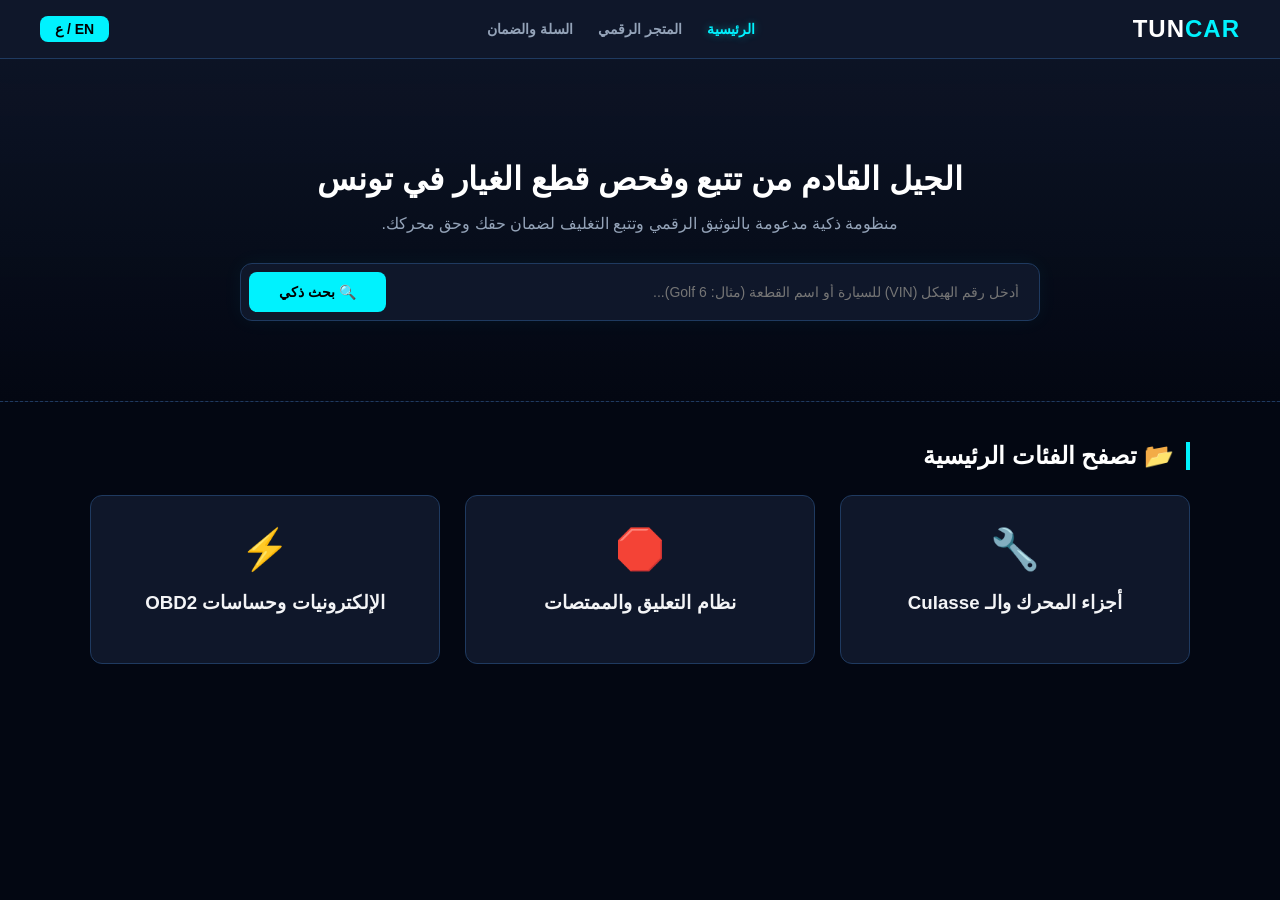
<file: index.html>
<!DOCTYPE html>
<html lang="ar" dir="rtl" id="htmlRoot">
<head>
    <meta charset="UTF-8">
    <meta name="viewport" content="width=device-width, initial-scale=1.0">
    <title>TUNCAR | المنصة الرقمية المتقدمة لقطع الغيار</title>
    <link rel="stylesheet" href="style.css">
</head>
<body>

    <!-- شريط التنقل العلوي الموحد -->
    <nav class="cyber-nav">
        <div class="nav-brand">TUN<span>CAR</span></div>
        <div class="nav-links">
            <a href="index.html" class="active-nav">الرئيسية</a>
            <a href="catalog.html">المتجر الرقمي</a>
            <a href="checkout.html">السلة والضمان</a>
        </div>
        <button class="btn-cyber" style="width:auto; padding:5px 15px;" onclick="toggleLanguage()">EN / ع</button>
    </nav>

    <!-- الهيرو والبحث الذكي -->
    <header class="hero-section">
        <div class="hero-container">
            <h1 id="lbl-hero-title">الجيل القادم من تتبع وفحص قطع الغيار في تونس</h1>
            <p id="lbl-hero-desc">منظومة ذكية مدعومة بالتوثيق الرقمي وتتبع التغليف لضمان حقك وحق محركك.</p>
            
            <div class="search-wrapper">
                <div class="search-box">
                    <input type="text" id="vinSearchInput" placeholder="أدخل رقم الهيكل (VIN) للسيارة أو اسم القطعة (مثال: Golf 6)...">
                    <button class="btn-cyber" style="width: auto; padding: 0 30px;" onclick="handleMainSearch()">🔍 بحث ذكي</button>
                </div>
            </div>
        </div>
    </header>

    <!-- أقسام القطع الرئيسية -->
    <main class="container">
        <h2 class="section-title" id="lbl-cats-title">📂 تصفح الفئات الرئيسية</h2>
        <div class="categories-grid">
            <div class="cat-card" onclick="window.location.href='catalog.html?cat=engine'">
                <div class="cat-icon">🔧</div>
                <h3>أجزاء المحرك والـ Culasse</h3>
            </div>
            <div class="cat-card" onclick="window.location.href='catalog.html?cat=suspension'">
                <div class="cat-icon">🛑</div>
                <h3>نظام التعليق والممتصات</h3>
            </div>
            <div class="cat-card" onclick="window.location.href='catalog.html?cat=electronics'">
                <div class="cat-icon">⚡</div>
                <h3>الإلكترونيات وحساسات OBD2</h3>
            </div>
        </div>
    </main>

    <script src="app.js"></script>
</body>
</html>
</file>
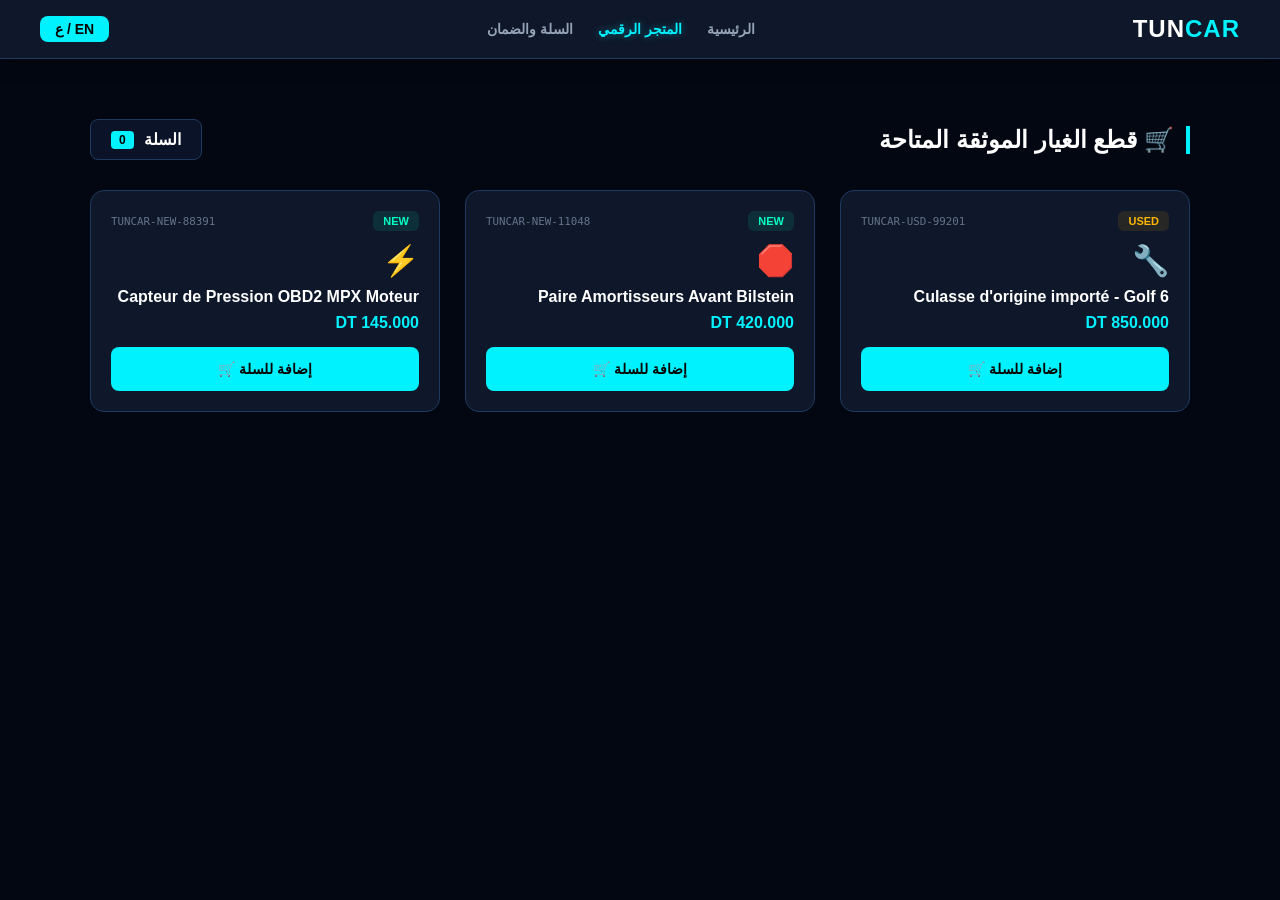
<file: catalog.html>
<!DOCTYPE html>
<html lang="ar" dir="rtl" id="htmlRoot">
<head>
    <meta charset="UTF-8">
    <meta name="viewport" content="width=device-width, initial-scale=1.0">
    <title>TUNCAR | المتجر الرقمي</title>
    <link rel="stylesheet" href="style.css">
</head>
<body>

    <nav class="cyber-nav">
        <div class="nav-brand">TUN<span>CAR</span></div>
        <div class="nav-links">
            <a href="index.html">الرئيسية</a>
            <a href="catalog.html" class="active-nav">المتجر الرقمي</a>
            <a href="checkout.html">السلة والضمان</a>
        </div>
        <button class="btn-cyber" style="width:auto; padding:5px 15px;" onclick="toggleLanguage()">EN / ع</button>
    </nav>

    <main class="container" style="margin-top: 40px;">
        <div style="display:flex; justify-content:space-between; align-items:center; margin-bottom:30px;">
            <h2 class="section-title" id="lbl-catalog-title" style="margin:0;">🛒 قطع الغيار الموثقة المتاحة</h2>
            <div class="cart-badge-btn" onclick="window.location.href='checkout.html'">
                <span>السلة</span> <strong id="cartGlobalCount">0</strong>
            </div>
        </div>

        <!-- شبكة المنتجات -->
        <div class="products-grid" id="catalogProductsGrid">
            <!-- سيتم توليد المنتجات ديناميكياً عبر الجافا سكريبت -->
        </div>
    </main>

    <script src="app.js"></script>
</body>
</html>
</file>
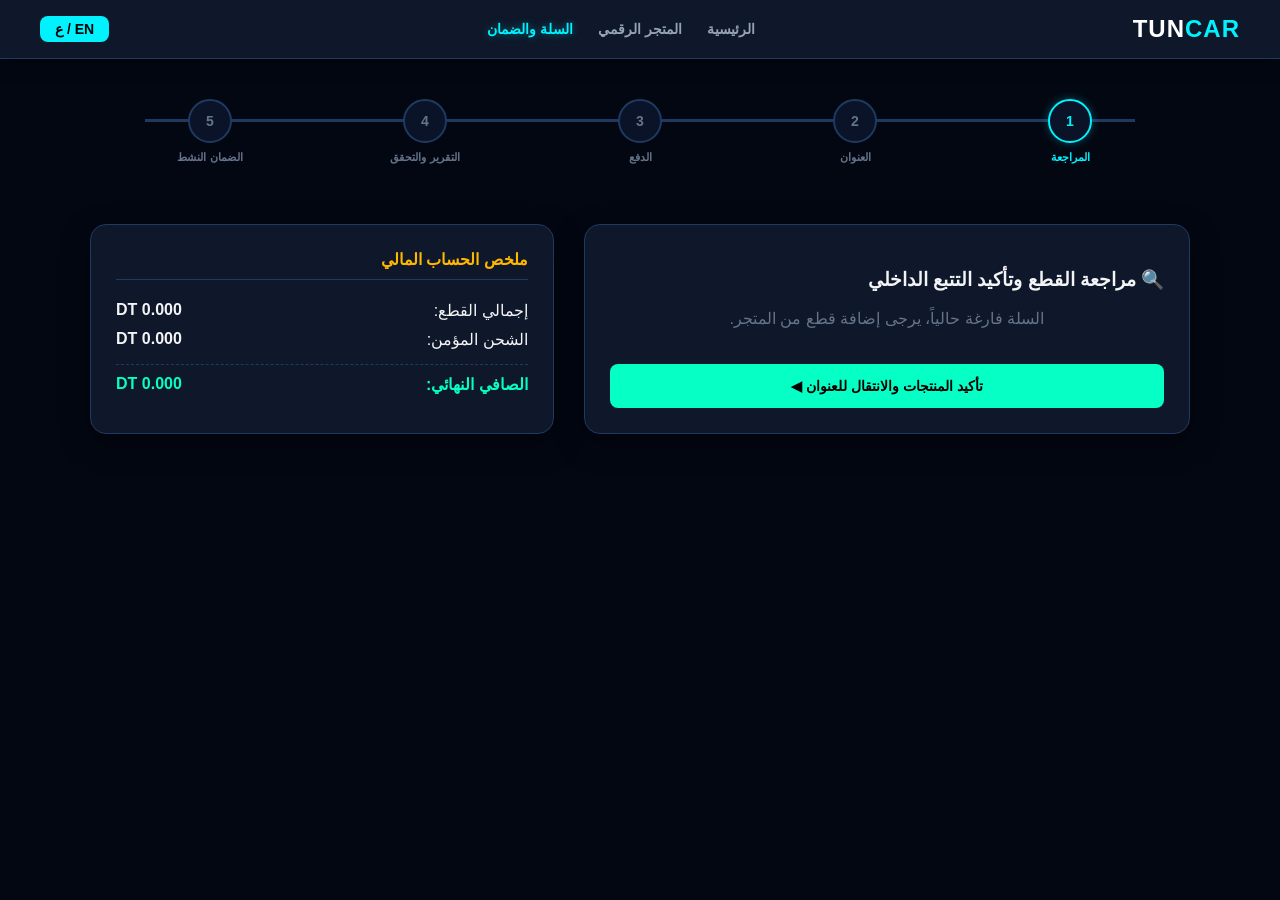
<file: checkout.html>
<!DOCTYPE html>
<html lang="ar" dir="rtl" id="htmlRoot">
<head>
    <meta charset="UTF-8">
    <meta name="viewport" content="width=device-width, initial-scale=1.0">
    <title>TUNCAR | منظومة الضمان والتتبع الرقمي</title>
    <link rel="stylesheet" href="style.css">
</head>
<body>

    <nav class="cyber-nav">
        <div class="nav-brand">TUN<span>CAR</span></div>
        <div class="nav-links">
            <a href="index.html">الرئيسية</a>
            <a href="catalog.html">المتجر الرقمي</a>
            <a href="checkout.html" class="active-nav">السلة والضمان</a>
        </div>
        <button class="btn-cyber" style="width:auto; padding:5px 15px;" onclick="toggleLanguage()">EN / ع</button>
    </nav>

    <!-- التايم لاين الرقمي المشترك للمراحل الخمس -->
    <div class="timeline-container">
        <div class="timeline-line"></div>
        <div class="timeline-line-progress" id="timelineProgress"></div>
        
        <div class="timeline-step active" id="step1"><div class="step-node">1</div><div class="step-label" id="tl-step1">المراجعة</div></div>
        <div class="timeline-step" id="step2"><div class="step-node">2</div><div class="step-label" id="tl-step2">العنوان</div></div>
        <div class="timeline-step" id="step3"><div class="step-node">3</div><div class="step-label" id="tl-step3">الدفع</div></div>
        <div class="timeline-step" id="step4"><div class="step-node">4</div><div class="step-label" id="tl-step4">التقرير والتحقق</div></div>
        <div class="timeline-step" id="step5"><div class="step-node">5</div><div class="step-label" id="tl-step5">الضمان النشط</div></div>
    </div>

    <!-- ================= المرحلة 1: مراجعة القطع وتأكيدها ================= -->
    <div class="checkout-step-panel active-panel" id="panel-validation">
        <div class="cart-layout">
            <div class="main-card">
                <h3 id="lbl-validation-title">🔍 مراجعة القطع وتأكيد التتبع الداخلي</h3>
                <div id="validationItemsContainer"></div>
                <button class="btn-cyber" style="background:var(--cyber-green); margin-top:20px;" onclick="nextToAddress()" id="btn-to-address">تأكيد المنتجات والانتقال للعنوان ◀</button>
            </div>
            <div class="side-card" id="miniCartSummary1"></div>
        </div>
    </div>

    <!-- ================= المرحلة 2: اختيار العنوان ================= -->
    <div class="checkout-step-panel" id="panel-address">
        <div class="cart-layout">
            <div class="main-card">
                <h3 id="lbl-address-title">📍 تحديد عنوان شحن الشحنة</h3>
                <div class="address-grid" id="savedAddressesGrid"></div>
                <div id="newAddressFormContainer" style="display:none; border-top: 1px dashed var(--border-blue); padding-top:15px; margin-top:15px;">
                    <div class="form-group">
                        <label id="lbl-new-addr-input">اكتب العنوان الجديد بالتفصيل هنا</label>
                        <input type="text" id="customAddressInput" placeholder="مدينة تونس، نهج الحرية...">
                    </div>
                </div>
                <div class="profile-redirect-note">
                    <span id="lbl-profile-note">⚠️ يمكنك إدارة العناوين الدائمة من ملفك الشخصي فقط.</span>
                    <span class="profile-link" onclick="alert('الانتقال لصفحة البروفايل...')">تعديل ⚙️</span>
                </div>
                <div style="display:flex; gap:10px; margin-top:20px;">
                    <button class="btn-cyber" style="background:#334155; color:#fff;" onclick="prevToValidation()">◀ السابق</button>
                    <button class="btn-cyber" onclick="submitAddressSelection()" id="btn-to-payment">تأكيد العنوان والانتقال للدفع ◀</button>
                </div>
            </div>
            <div class="side-card" id="miniCartSummary2"></div>
        </div>
    </div>

    <!-- ================= المرحلة 3: الدفع ================= -->
    <div class="checkout-step-panel" id="panel-payment">
        <div class="cart-layout" style="grid-template-columns: 1fr;">
            <div class="main-card" style="max-width:600px; margin: 0 auto; width:100%;">
                <h3 id="lbl-payment-title">💳 خيارات الدفع الآمن</h3>
                <div class="form-group">
                    <label id="lbl-payment-method">اختر طريقة الدفع المفضلة</label>
                    <select id="paymentMethod" onchange="togglePaymentGateway()">
                        <option value="cod">الدفع عند الاستلام (Cash on Delivery)</option>
                        <option value="card">البطاقة البنكية الوطنية والدولية (Credit Card)</option>
                    </select>
                </div>
                <div id="clickToPayGateway" style="display:none;">
                    <div class="click-to-pay-container">
                        <div class="ctp-logo">click to pay</div>
                        <p style="font-size:13px; color:#555; margin:10px 0 20px 0;">بوابة مشفرة ومؤمنة بالتعاون مع الموزع المالي الرسمي.</p>
                        <div class="form-group" style="text-align:start;">
                            <label style="color:#333;">رقم الهاتف المربوط بالبطاقة / البريد الإلكتروني</label>
                            <input type="text" style="background:#f1f5f9; color:#000; border-color:#cbd5e1;" placeholder="username@domain.com">
                        </div>
                    </div>
                </div>
                <div style="display:flex; gap:10px; margin-top:20px;">
                    <button class="btn-cyber" style="background:#334155; color:#fff;" onclick="prevToAddress()">◀ السابق</button>
                    <button class="btn-cyber" style="background:var(--cyber-amber);" onclick="nextToTracking()" id="btn-confirm-pay">🔒 إتمام الدفع وتوليد الفاتورة</button>
                </div>
            </div>
        </div>
    </div>

    <!-- ================= المرحلة 4: التقرير والاستلام وتفعيل الضمان ================= -->
    <div class="checkout-step-panel" id="panel-tracking">
        <div class="main-card" style="max-width:800px; margin:0 auto; width:100%;">
            <h3 id="lbl-report-title">📦 تقرير فتح العلبة واستلام الطرد</h3>
            <div class="instruction-box">
                <strong style="color:var(--cyber-amber); font-size:14px;" id="lbl-inst-header">🚨 شروط تصوير فك التغليف لتفعيل الضمان المعتمد:</strong>
                <ul class="instruction-list">
                    <li id="lbl-inst-li1">يجب أن تكون <strong>الإضاءة جيدة والعدسة واضحة</strong> تماماً دون تقطيع.</li>
                    <li id="lbl-inst-li2">ابدأ التصوير بـ <strong>إظهار بوليصة الشحن والباركود الخاص بالمنصة</strong>.</li>
                    <li id="lbl-inst-li3">قم بفتح الصندوق وتدوير قطعة الغيار أمام الكاميرا لتأكيد سلامتها الميكانيكية.</li>
                </ul>
            </div>
            <div class="upload-grid">
                <div class="upload-dropzone">
                    <div class="icon">📸</div> <span style="font-size:13px;" id="lbl-upload-img">ارفع صورة الطرد الخارجي</span>
                    <input type="file" id="unboxingImageInput" accept="image/*" onchange="handleFileChange(this, 'img-status')">
                    <div class="filename" id="img-status"></div>
                </div>
                <div class="upload-dropzone">
                    <div class="icon">🎥</div> <span style="font-size:13px;" id="lbl-upload-vid">ارفع فيديو فتح العلبة (Unboxing)</span>
                    <input type="file" id="unboxingVideoInput" accept="video/*" onchange="handleFileChange(this, 'vid-status')">
                    <div class="filename" id="vid-status"></div>
                </div>
            </div>
            <div class="check-question-card">
                <strong style="font-size:13px; color:#fff;" id="lbl-q1">1. هل يوجد أي أوراق، كروت، أو شهادات ضمان داخل العلبة؟</strong>
                <div class="check-options-row">
                    <button class="check-option-btn" id="q1-yes" onclick="selectQuestionOption('q1', 'yes')">نعم، متوفرة بحالة ممتازة</button>
                    <button class="check-option-btn danger-choice" id="q1-no" onclick="selectQuestionOption('q1', 'no')">لا توجد أي أوراق</button>
                </div>
            </div>
            <div class="check-question-card">
                <strong style="font-size:13px; color:#fff;" id="lbl-q2">2. هل تحمل العلبة الخارجية أي عيوب، ثقوب، تمزيق أو تلفيات شحن؟</strong>
                <div class="check-options-row">
                    <button class="check-option-btn" id="q2-no" onclick="selectQuestionOption('q2', 'no')">سليمة تماماً</button>
                    <button class="check-option-btn danger-choice" id="q2-yes" onclick="selectQuestionOption('q2', 'yes')">نعم، يوجد تلفيات واضحة</button>
                </div>
            </div>
            <button class="btn-cyber" style="background:var(--cyber-green); margin-top:15px;" onclick="validateAndSubmitReport()" id="btn-submit-report">🚀 تفعيل الضمان وإرسال التقرير</button>
        </div>
    </div>

    <!-- ================= المرحلة 5: الضمان النشط والعداد اللحظي ================= -->
    <div class="checkout-step-panel" id="panel-completed">
        <div class="main-card" style="max-width:700px; margin: 0 auto; text-align:center;">
            <div style="font-size:50px; color:var(--cyber-green);">✓</div>
            <h2 id="lbl-completed-title" style="color:var(--cyber-green); margin-top:5px;">منظومة الضمان نشطة الآن</h2>
            <p id="lbl-warranty-started" style="color:var(--cyber-amber); font-weight:bold; margin-bottom:10px;">بدأت فترة الضمان الرسمية</p>
            
            <div class="countdown-display">
                <div class="countdown-block"><div class="countdown-num" id="cd-days">365</div><div class="countdown-lbl" id="lbl-cd-days">يوم</div></div>
                <div class="countdown-block"><div class="countdown-num" id="cd-hours">00</div><div class="countdown-lbl" id="lbl-cd-hours">ساعة</div></div>
                <div class="countdown-block"><div class="countdown-num" id="cd-mins">00</div><div class="countdown-lbl" id="lbl-cd-mins">دقيقة</div></div>
                <div class="countdown-block"><div class="countdown-num" id="cd-secs">00</div><div class="countdown-lbl" id="lbl-cd-secs">ثانية</div></div>
            </div>

            <div style="border-top: 1px dashed var(--border-blue); padding-top:20px; margin-top:20px;">
                <h4 style="margin: 0 0 10px 0; color:#fff;" id="lbl-playback-header">فيديو التحقق المرسل من قبلك</h4>
                <div class="media-playback-wrapper"><video id="unboxingPlayback" controls></video></div>
                <div>
                    <span style="font-size:13px; color:#94a3b8;" id="lbl-review-status">حالة التوثيق من لجنة المنصة:</span><br>
                    <div class="verification-badge badge-pending" id="adminStatusBadge">
                        <span id="badgeIcon">⏳</span> <span id="badgeText">قيد المراجعة الفنية</span>
                    </div>
                </div>
            </div>

            <div class="simulator-control-panel">
                <div class="simulator-title">🎛️ وحدة محاكاة إدارة المنصة لغرض التجربة</div>
                <div style="display:flex; gap:10px; justify-content:center;">
                    <button class="btn-cyber" style="background:var(--cyber-green); color:#000; width:auto; font-size:11px;" onclick="simulateAdminReview('verified')">تأكيد ✅</button>
                    <button class="btn-cyber" style="background:var(--cyber-amber); color:#000; width:auto; font-size:11px;" onclick="simulateAdminReview('pending')">انتظار ⏳</button>
                    <button class="btn-cyber" style="background:var(--cyber-red); color:#fff; width:auto; font-size:11px;" onclick="simulateAdminReview('unclear')">غير واضح ⚠️</button>
                </div>
            </div>
            <button class="btn-cyber" style="margin-top:25px;" onclick="resetWholeProcess()" id="btn-return-home">العودة للمنصة الرئيسية</button>
        </div>
    </div>

    <script src="app.js"></script>
</body>
</html>
</file>
<file: style.css>
:root {
    --primary-dark: #0b1329;
    --bg-main: #030712;
    --cyber-blue: #00f2fe;
    --cyber-green: #05ffc5;
    --cyber-amber: #ffb800;
    --cyber-red: #ef4444;
    --text-light: #f3f4f6;
    --border-blue: #1f3a60;
    --bg-card: #0f172a;
}

body {
    font-family: 'Segoe UI', Tahoma, Geneva, Verdana, sans-serif;
    background-color: var(--bg-main); color: var(--text-light);
    margin: 0; padding: 0; text-align: start;
}

.container { max-width: 1100px; margin: 0 auto; padding: 20px; }
.section-title { color: #fff; border-right: 4px solid var(--cyber-blue); padding-right: 12px; margin-bottom: 25px; }
html[dir="ltr"] .section-title { border-right: none; border-left: 4px solid var(--cyber-blue); padding-left: 12px; padding-right: 0; }

/* شريط التنقل */
.cyber-nav {
    display: flex; justify-content: space-between; align-items: center;
    background: var(--bg-card); border-bottom: 1px solid var(--border-blue);
    padding: 15px 40px; box-shadow: 0 4px 20px rgba(0,0,0,0.3);
}
.nav-brand { font-size: 24px; font-weight: 900; color: #fff; letter-spacing: 1px; }
.nav-brand span { color: var(--cyber-blue); }
.nav-links { display: flex; gap: 25px; }
.nav-links a { color: #94a3b8; text-decoration: none; font-size: 14px; font-weight: bold; transition: 0.2s; }
.nav-links a:hover, .nav-links a.active-nav { color: var(--cyber-blue); text-shadow: 0 0 8px rgba(0,242,254,0.4); }

/* الهيرو والبحث */
.hero-section { background: linear-gradient(180deg, rgba(15,23,42,0.8) 0%, var(--bg-main) 100%); padding: 80px 20px; text-align: center; border-bottom: 1px dashed var(--border-blue); }
.hero-container { max-width: 800px; margin: 0 auto; }
.hero-container h1 { font-size: 32px; color: #fff; margin-bottom: 15px; }
.hero-container p { color: #94a3b8; font-size: 16px; margin-bottom: 30px; }
.search-wrapper { background: var(--bg-card); padding: 8px; border-radius: 12px; border: 1px solid var(--border-blue); box-shadow: 0 0 20px rgba(0,242,254,0.05); }
.search-box { display: flex; gap: 10px; }
.search-box input { flex: 1; background: transparent; border: none; padding: 12px; color: #fff; font-size: 14px; outline: none; }

/* شبكات الفئات والمنتجات */
.categories-grid, .products-grid { display: grid; grid-template-columns: repeat(auto-fill, minmax(280px, 1fr)); gap: 25px; margin-top: 20px; }
.cat-card { background: var(--bg-card); border: 1px solid var(--border-blue); border-radius: 12px; padding: 30px 20px; text-align: center; cursor: pointer; transition: 0.3s; }
.cat-card:hover { transform: translateY(-5px); border-color: var(--cyber-blue); box-shadow: 0 10px 25px rgba(0,242,254,0.1); }
.cat-icon { font-size: 40px; margin-bottom: 15px; }

.product-card { background: var(--bg-card); border: 1px solid var(--border-blue); border-radius: 14px; padding: 20px; display: flex; flex-direction: column; justify-content: space-between; transition: 0.2s; }
.product-card:hover { border-color: var(--cyber-green); }
.prod-meta { display: flex; justify-content: space-between; align-items: center; margin-bottom: 12px; }
.badge-condition { padding: 4px 10px; border-radius: 6px; font-size: 11px; font-weight: bold; }
.badge-new { background: rgba(5,255,197,0.1); color: var(--cyber-green); }
.badge-used { background: rgba(255,184,0,0.1); color: var(--cyber-amber); }

.cart-badge-btn { background: var(--primary-dark); border: 1px solid var(--border-blue); padding: 10px 20px; border-radius: 8px; cursor: pointer; color: #fff; font-weight: bold; display: flex; gap: 10px; align-items: center; }
.cart-badge-btn strong { background: var(--cyber-blue); color: #000; padding: 2px 8px; border-radius: 4px; font-size: 12px; }

/* ستايلات صفحة الدفع والتايم لاين السابقة المدمجة */
.timeline-container { display: flex; justify-content: space-between; align-items: center; max-width: 950px; margin: 40px auto; position: relative; padding: 0 20px; }
.timeline-line { position: absolute; top: 20px; left: 0; right: 0; height: 3px; background: var(--border-blue); z-index: 1; }
.timeline-line-progress { position: absolute; top: 20px; right: 0; left: unset; height: 3px; background: var(--cyber-green); z-index: 2; width: 0%; transition: all 0.4s ease; }
html[dir="ltr"] .timeline-line-progress { left: 0; right: unset; }
.timeline-step { display: flex; flex-direction: column; align-items: center; z-index: 3; position: relative; width: 90px; }
.step-node { width: 40px; height: 40px; background: var(--primary-dark); border: 2px solid var(--border-blue); border-radius: 50%; display: flex; align-items: center; justify-content: center; font-weight: bold; font-size: 14px; color: #64748b; transition: 0.3s; }
.step-label { font-size: 11px; font-weight: bold; color: #64748b; margin-top: 8px; white-space: nowrap; }
.timeline-step.active .step-node { border-color: var(--cyber-blue); color: var(--cyber-blue); box-shadow: 0 0 10px rgba(0,242,254,0.3); }
.timeline-step.active .step-label { color: var(--cyber-blue); }
.timeline-step.completed .step-node { background: var(--cyber-green); border-color: var(--cyber-green); color: #000; }
.timeline-step.completed .step-label { color: var(--cyber-green); }

.checkout-step-panel { display: none; animation: fadeIn 0.4s ease; padding: 20px; }
.checkout-step-panel.active-panel { display: block; }
.cart-layout { display: grid; grid-template-columns: 1.7fr 1.3fr; gap: 30px; max-width: 1100px; margin: 0 auto; }
@media (max-width: 850px) { .cart-layout { grid-template-columns: 1fr; } }
.main-card, .side-card { background: var(--bg-card); border: 1px solid var(--border-blue); border-radius: 16px; padding: 25px; box-shadow: 0 10px 30px rgba(0,0,0,0.4); }

.cart-item-row { display: flex; justify-content: space-between; align-items: center; background: var(--primary-dark); padding: 15px; border-radius: 10px; border: 1px solid rgba(31, 58, 96, 0.4); margin-bottom: 12px; }
.qty-control { display: flex; align-items: center; gap: 8px; background: var(--bg-main); border-radius: 6px; padding: 4px; border: 1px solid var(--border-blue); }
.qty-btn { background: transparent; border: none; color: #fff; cursor: pointer; font-size: 16px; width: 20px; }
.qty-btn:disabled { color: #475569; cursor: not-allowed; }

.address-grid { display: grid; grid-template-columns: 1fr 1fr; gap: 15px; margin: 20px 0; }
@media (max-width: 600px) { .address-grid { grid-template-columns: 1fr; } }
.address-card { background: var(--primary-dark); border: 2px solid var(--border-blue); padding: 15px; border-radius: 10px; cursor: pointer; position: relative; }
.address-card.selected { border-color: var(--cyber-blue); background: rgba(0, 242, 254, 0.03); }
.address-card input[type="radio"] { position: absolute; top: 15px; left: 15px; margin: 0; cursor: pointer; }
html[dir="rtl"] .address-card input[type="radio"] { left: unset; right: 15px; }
.address-card-content { padding-left: 25px; }
html[dir="rtl"] .address-card-content { padding-left: 0; padding-right: 25px; }

.instruction-box { background: rgba(0, 242, 254, 0.03); border: 1px solid var(--border-blue); border-radius: 12px; padding: 20px; margin-bottom: 25px; }
.instruction-list { margin: 12px 0 0 0; padding-inline-start: 20px; font-size: 13px; color: #94a3b8; line-height: 1.6; }
.instruction-list li strong { color: var(--cyber-blue); }

.upload-grid { display: grid; grid-template-columns: 1fr 1fr; gap: 20px; margin: 20px 0; }
@media (max-width: 600px) { .upload-grid { grid-template-columns: 1fr; } }
.upload-dropzone { border: 2px dashed var(--border-blue); border-radius: 12px; padding: 25px; text-align: center; background: rgba(31, 58, 96, 0.1); cursor: pointer; position: relative; }
.upload-dropzone input[type="file"] { position: absolute; top: 0; left: 0; width: 100%; height: 100%; opacity: 0; cursor: pointer; }
.upload-dropzone .icon { font-size: 32px; color: var(--cyber-blue); margin-bottom: 8px; }
.upload-dropzone .filename { font-size: 12px; color: var(--cyber-green); margin-top: 8px; font-weight: bold; word-break: break-all; }

.check-question-card { background: var(--primary-dark); border: 1px solid var(--border-blue); padding: 18px; border-radius: 10px; margin-bottom: 15px; }
.check-options-row { display: flex; gap: 20px; margin-top: 10px; }
.check-option-btn { flex: 1; padding: 10px; background: var(--bg-main); border: 1px solid var(--border-blue); border-radius: 6px; cursor: pointer; text-align: center; font-weight: bold; font-size: 13px; transition: all 0.2s; color:#fff; }
.check-option-btn.selected { border-color: var(--cyber-blue); background: rgba(0, 242, 254, 0.1); color: var(--cyber-blue); }
.check-option-btn.selected.danger-choice { border-color: var(--cyber-red); background: rgba(239, 68, 68, 0.1); color: var(--cyber-red); }

.countdown-display { display: flex; justify-content: center; gap: 15px; margin: 25px 0; }
.countdown-block { background: linear-gradient(135deg, var(--primary-dark), #030712); border: 2px solid var(--border-blue); border-radius: 12px; padding: 15px; min-width: 80px; text-align: center; box-shadow: 0 0 15px rgba(0, 242, 254, 0.1); }
.countdown-num { font-size: 36px; font-weight: 900; color: var(--cyber-blue); font-family: monospace; text-shadow: 0 0 10px rgba(0, 242, 254, 0.4); }
.countdown-lbl { font-size: 11px; color: #94a3b8; margin-top: 4px; font-weight: bold; }

.media-playback-wrapper { border: 1px solid var(--border-blue); border-radius: 12px; overflow: hidden; background: #000; margin: 20px 0; max-width: 500px; margin-left: auto; margin-right: auto; }
.media-playback-wrapper video { width: 100%; display: block; max-height: 280px; object-fit: contain; }

.verification-badge { display: inline-flex; align-items: center; gap: 8px; padding: 8px 20px; border-radius: 30px; font-weight: bold; font-size: 14px; margin: 15px 0; }
.badge-pending { background: rgba(255, 184, 0, 0.1); border: 1px solid var(--cyber-amber); color: var(--cyber-amber); }
.badge-verified { background: rgba(5, 255, 197, 0.1); border: 1px solid var(--cyber-green); color: var(--cyber-green); }
.badge-unclear { background: rgba(239, 68, 68, 0.1); border: 1px solid var(--cyber-red); color: var(--cyber-red); }

.simulator-control-panel { background: rgba(255, 255, 255, 0.02); border: 1px dashed rgba(255,255,255,0.1); padding: 15px; border-radius: 10px; margin-top: 30px; text-align: center; }
.simulator-title { font-size: 11px; color: #64748b; margin-bottom: 8px; font-weight: bold; }

.form-group { display: flex; flex-direction: column; margin-bottom: 15px; }
.form-group label { font-size: 12px; color: #94a3b8; margin-bottom: 6px; text-align: start; }
.form-group input, .form-group select { padding: 12px; background: var(--primary-dark); border: 1px solid var(--border-blue); border-radius: 8px; color: #fff; outline:none; }
.btn-cyber { width: 100%; background: var(--cyber-blue); color: #000; border: none; padding: 14px; border-radius: 8px; font-weight: bold; cursor: pointer; font-size: 14px; transition: all 0.2s; }
.btn-cyber:hover { box-shadow: 0 0 15px rgba(0,242,254,0.4); }

.click-to-pay-container { background: #fff; color: #000; border-radius: 12px; padding: 25px; text-align: center; margin-top: 15px; border: 2px solid #0056b3; }
.ctp-logo { font-weight: 900; font-style: italic; color: #0056b3; font-size: 20px; }
.profile-redirect-note { background: rgba(255, 184, 0, 0.05); border: 1px dashed var(--cyber-amber); color: var(--cyber-amber); padding: 12px; border-radius: 8px; font-size: 12px; margin-top: 15px; display: flex; justify-content: space-between; align-items: center; }
.profile-link { color: #fff; font-weight: bold; text-decoration: underline; cursor: pointer; }

@keyframes fadeIn { from { opacity: 0; transform: translateY(10px); } to { opacity: 1; transform: translateY(0); } }
</file>
